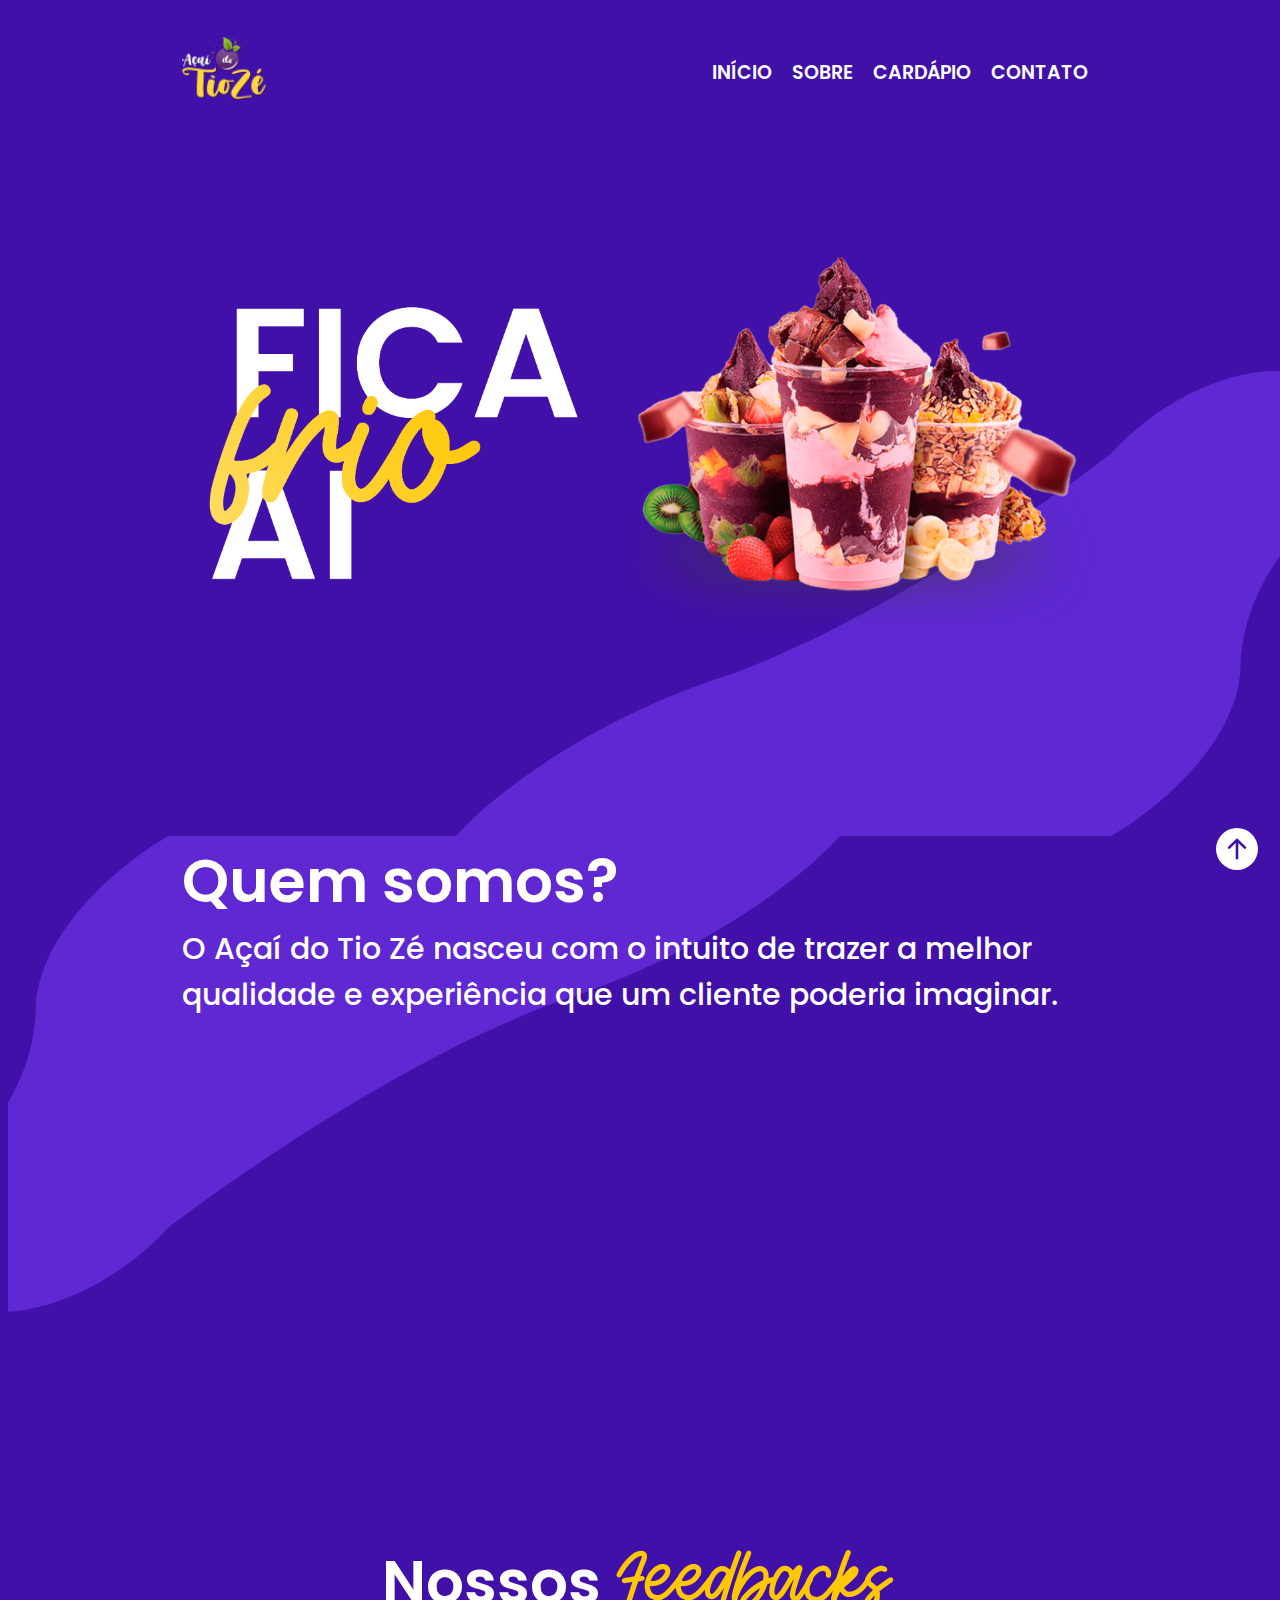
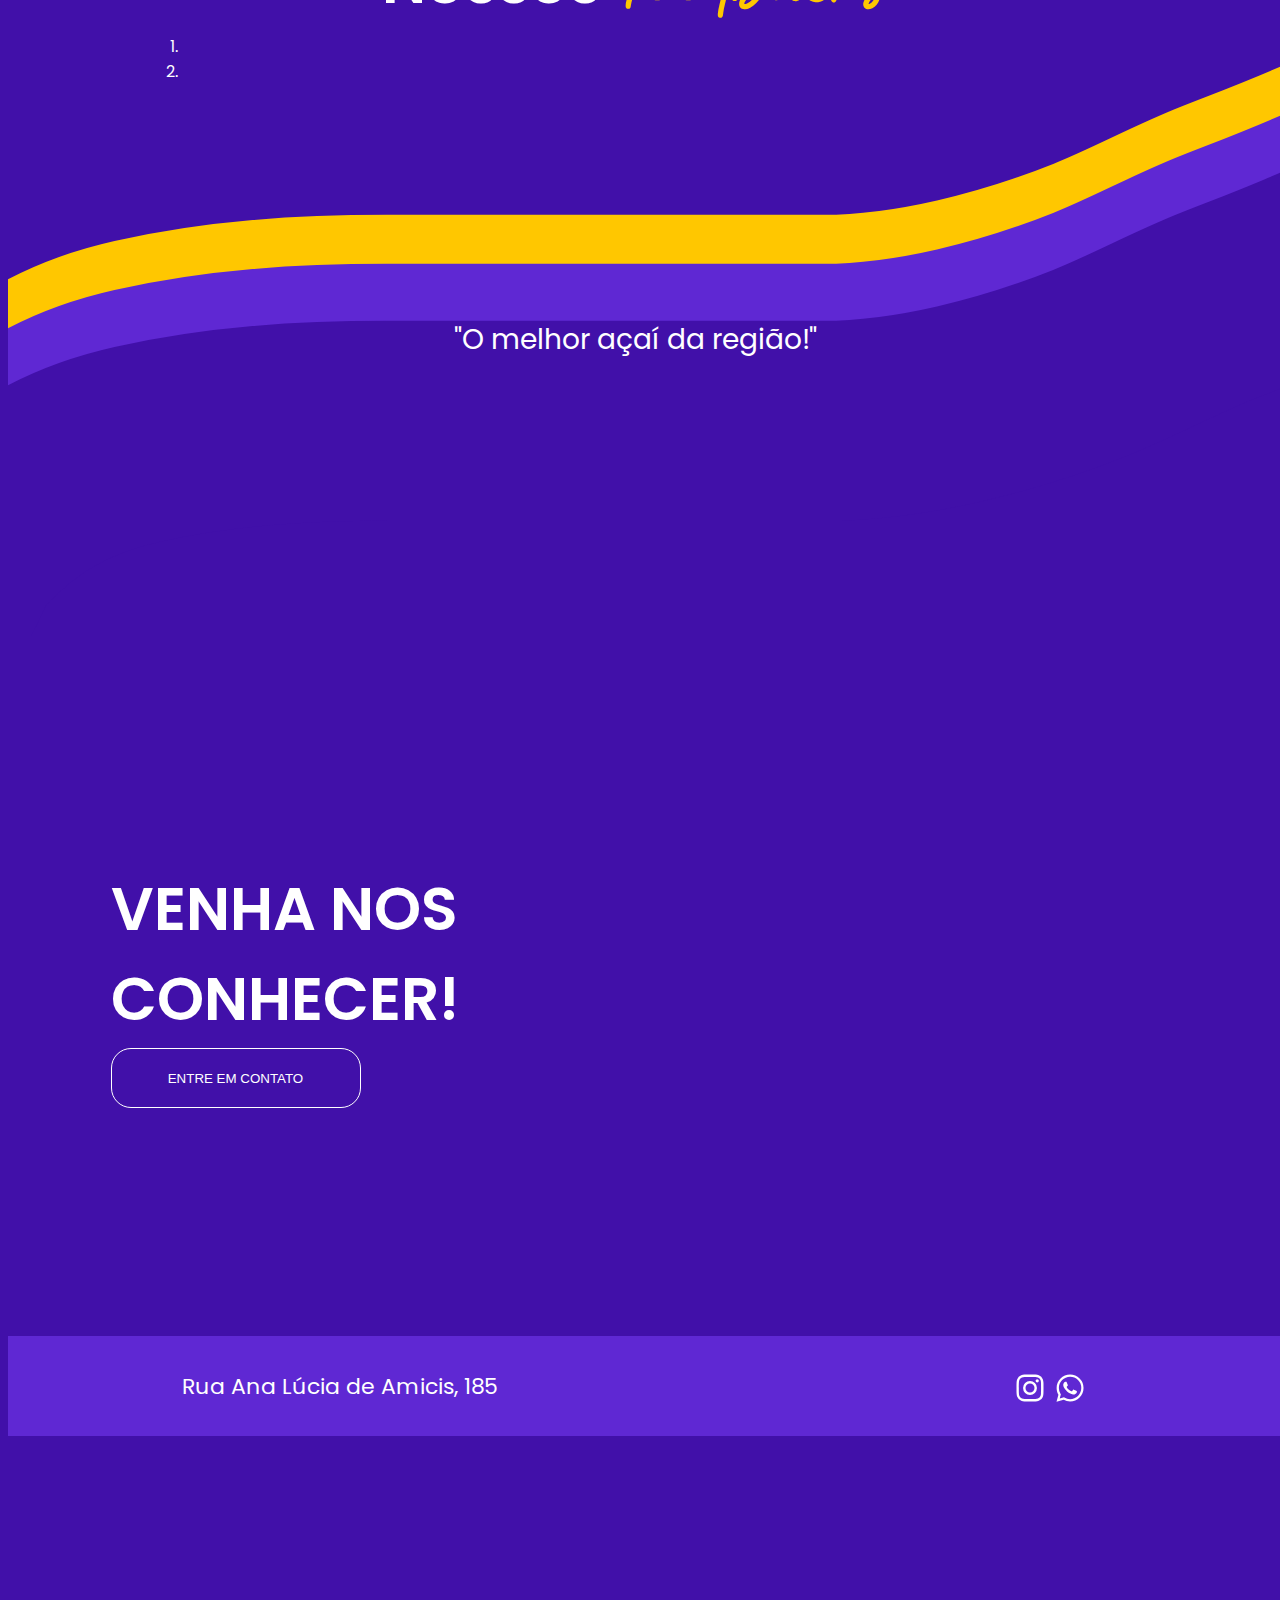
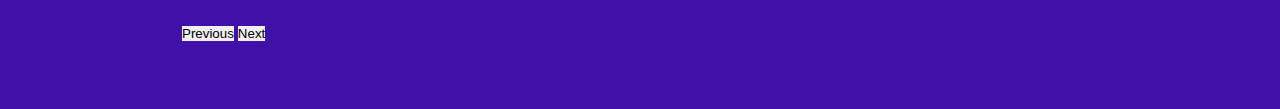
<file: sitetcc/index.html>
<!doctype html>
<html lang="pt-BR">

<head>
  <title>Teste</title>
  <!-- Required meta tags -->
  <meta charset="utf-8">
  <meta name="viewport" content="width=device-width, initial-scale=1, shrink-to-fit=no">

  <!-- Bootstrap CSS v5.2.1 -->
  <link href="https://cdn.jsdelivr.net/npm/bootstrap@5.2.1/dist/css/bootstrap.min.css" rel="stylesheet"
    integrity="sha384-iYQeCzEYFbKjA/T2uDLTpkwGzCiq6soy8tYaI1GyVh/UjpbCx/TYkiZhlZB6+fzT" crossorigin="anonymous">
  <link rel="stylesheet" type="text/css" href="./CSS/style.css">

</head>

<body>
  <header>
    <div class="logo"><img src="./IMG/LOGO.png"></div>
        <ul>
            <li><a href="#">INÍCIO</a></li>
            <li><a href="#">SOBRE</a></li>
            <li><a href="#">CARDÁPIO</a></li>
            <li><a href="#">CONTATO</a></li>
        </ul>
  </header>
  <main>
      <section class="pg_inicial">
        <div class="row">
        <div class="col-4">
            <div class="card">
            <div class="card-body">
                <img class="img-ffa" src="./IMG/img-ffa.png">
            </div>
            </div>
        </div>
        <div class="col-4">
            <div class="card">
            <div class="card-body">
                <img src="./IMG/svg-ffa.svg">
            </div>
            </div>
        </div>
        </div>
    </section>

    <section class="quem_somos">
        <div>
          <h1>Quem somos?</h1>
          <p>O Açaí do Tio Zé nasceu com o intuito de trazer a melhor qualidade e experiência que um cliente poderia imaginar.</p>
        </div>
    </section>

    <section class="criatividade">
      <div class="teste">
        <div class="titulo">
          <h2>Nossos <span>Feedbacks</span></h2>
        </div>
  
        <div id="carrossel" class="carousel slide" data-bs-ride="carousel">
          <ol class="carousel-indicators">
            <li data-bs-target="#carrossel" data-bs-slide-to="0" class="active" aria-current="true" aria-label="First slide"></li>
            <li data-bs-target="#carrossel" data-bs-slide-to="1" aria-label="Second slide"></li>
            <li data-bs-target="#carrossel" data-bs-slide-to="2" aria-label="Third slide"></li>
          </ol>
          <div class="carousel-inner" role="listbox">
            <div class="carousel-item active">
              <p>"O melhor açaí da região!"</p>
            </div>
            <div class="carousel-item">
              <p>"O melhor açaí da região!"</p>
            </div>
            <div class="carousel-item">
              <p>"O melhor açaí da região!"</p>
            </div>
          </div>
          <button class="carousel-control-prev" type="button" data-bs-target="#carrossel" data-bs-slide="prev">
            <span class="carousel-control-prev-icon" aria-hidden="true"></span>
            <span class="visually-hidden">Previous</span>
          </button>
          <button class="carousel-control-next" type="button" data-bs-target="#carrossel" data-bs-slide="next">
            <span class="carousel-control-next-icon" aria-hidden="true"></span>
            <span class="visually-hidden">Next</span>
            </button>
        </div>
      </div>
    </section>

    <section class="contato">
      <div>
        <h3>VENHA NOS CONHECER!</h3>
        <a href="#"><button>ENTRE EM CONTATO</button></a>
      </div>

      <div class="mapa">
        <iframe src="https://www.google.com/maps/embed?pb=!1m18!1m12!1m3!1d3652.31774659576!2d-46.77931254985009!3d-23.736045984520928!2m3!1f0!2f0!3f0!3m2!1i1024!2i768!4f13.1!3m3!1m2!1s0x94ce4da4a992c5e3%3A0x5a081f9c6fe98b45!2sR.%20Ana%20L%C3%BAcia%20de%20Amicis%2C%20185%20-%20Jardim%20Vera%20Cruz(Zona%20Sul)%2C%20S%C3%A3o%20Paulo%20-%20SP%2C%2004965-020!5e0!3m2!1spt-BR!2sbr!4v1669580734005!5m2!1spt-BR!2sbr" width="600" height="450" style="border:0;" allowfullscreen="" loading="lazy" referrerpolicy="no-referrer-when-downgrade"></iframe>
      </div>
    </section>

    <button class="scrollTop" onclick="backTop();">
      <svg xmlns="http://www.w3.org/2000/svg" width="42" height="42" fill="#FFF" class="bi bi-arrow-up-circle-fill" viewBox="0 0 16 16">
        <path d="M16 8A8 8 0 1 0 0 8a8 8 0 0 0 16 0zm-7.5 3.5a.5.5 0 0 1-1 0V5.707L5.354 7.854a.5.5 0 1 1-.708-.708l3-3a.5.5 0 0 1 .708 0l3 3a.5.5 0 0 1-.708.708L8.5 5.707V11.5z"/>
      </svg>
    </button>
  </main>

  <footer>
    <span>Rua Ana Lúcia de Amicis, 185</span>
    <div class="icons-footer">
      <svg xmlns="http://www.w3.org/2000/svg" width="36" height="36" viewBox="0 0 24 24" style="fill: rgba(255, 255, 255);transform: msFilter"><path d="M11.999 7.377a4.623 4.623 0 1 0 0 9.248 4.623 4.623 0 0 0 0-9.248zm0 7.627a3.004 3.004 0 1 1 0-6.008 3.004 3.004 0 0 1 0 6.008z"></path><circle cx="16.806" cy="7.207" r="1.078"></circle><path d="M20.533 6.111A4.605 4.605 0 0 0 17.9 3.479a6.606 6.606 0 0 0-2.186-.42c-.963-.042-1.268-.054-3.71-.054s-2.755 0-3.71.054a6.554 6.554 0 0 0-2.184.42 4.6 4.6 0 0 0-2.633 2.632 6.585 6.585 0 0 0-.419 2.186c-.043.962-.056 1.267-.056 3.71 0 2.442 0 2.753.056 3.71.015.748.156 1.486.419 2.187a4.61 4.61 0 0 0 2.634 2.632 6.584 6.584 0 0 0 2.185.45c.963.042 1.268.055 3.71.055s2.755 0 3.71-.055a6.615 6.615 0 0 0 2.186-.419 4.613 4.613 0 0 0 2.633-2.633c.263-.7.404-1.438.419-2.186.043-.962.056-1.267.056-3.71s0-2.753-.056-3.71a6.581 6.581 0 0 0-.421-2.217zm-1.218 9.532a5.043 5.043 0 0 1-.311 1.688 2.987 2.987 0 0 1-1.712 1.711 4.985 4.985 0 0 1-1.67.311c-.95.044-1.218.055-3.654.055-2.438 0-2.687 0-3.655-.055a4.96 4.96 0 0 1-1.669-.311 2.985 2.985 0 0 1-1.719-1.711 5.08 5.08 0 0 1-.311-1.669c-.043-.95-.053-1.218-.053-3.654 0-2.437 0-2.686.053-3.655a5.038 5.038 0 0 1 .311-1.687c.305-.789.93-1.41 1.719-1.712a5.01 5.01 0 0 1 1.669-.311c.951-.043 1.218-.055 3.655-.055s2.687 0 3.654.055a4.96 4.96 0 0 1 1.67.311 2.991 2.991 0 0 1 1.712 1.712 5.08 5.08 0 0 1 .311 1.669c.043.951.054 1.218.054 3.655 0 2.436 0 2.698-.043 3.654h-.011z"></path></svg>

      <svg xmlns="http://www.w3.org/2000/svg" width="36" height="36" viewBox="0 0 24 24" style="fill: rgba(255, 255, 255);transform: msFilter"><path fill-rule="evenodd" clip-rule="evenodd" d="M18.403 5.633A8.919 8.919 0 0 0 12.053 3c-4.948 0-8.976 4.027-8.978 8.977 0 1.582.413 3.126 1.198 4.488L3 21.116l4.759-1.249a8.981 8.981 0 0 0 4.29 1.093h.004c4.947 0 8.975-4.027 8.977-8.977a8.926 8.926 0 0 0-2.627-6.35m-6.35 13.812h-.003a7.446 7.446 0 0 1-3.798-1.041l-.272-.162-2.824.741.753-2.753-.177-.282a7.448 7.448 0 0 1-1.141-3.971c.002-4.114 3.349-7.461 7.465-7.461a7.413 7.413 0 0 1 5.275 2.188 7.42 7.42 0 0 1 2.183 5.279c-.002 4.114-3.349 7.462-7.461 7.462m4.093-5.589c-.225-.113-1.327-.655-1.533-.73-.205-.075-.354-.112-.504.112s-.58.729-.711.879-.262.168-.486.056-.947-.349-1.804-1.113c-.667-.595-1.117-1.329-1.248-1.554s-.014-.346.099-.458c.101-.1.224-.262.336-.393.112-.131.149-.224.224-.374s.038-.281-.019-.393c-.056-.113-.505-1.217-.692-1.666-.181-.435-.366-.377-.504-.383a9.65 9.65 0 0 0-.429-.008.826.826 0 0 0-.599.28c-.206.225-.785.767-.785 1.871s.804 2.171.916 2.321c.112.15 1.582 2.415 3.832 3.387.536.231.954.369 1.279.473.537.171 1.026.146 1.413.089.431-.064 1.327-.542 1.514-1.066.187-.524.187-.973.131-1.067-.056-.094-.207-.151-.43-.263"></path></svg>
    </div>
  </footer>

  <!-- Bootstrap JavaScript Libraries -->
  <script src="https://cdn.jsdelivr.net/npm/@popperjs/core@2.11.6/dist/umd/popper.min.js"
    integrity="sha384-oBqDVmMz9ATKxIep9tiCxS/Z9fNfEXiDAYTujMAeBAsjFuCZSmKbSSUnQlmh/jp3" crossorigin="anonymous">
  </script>

  <script src="https://cdn.jsdelivr.net/npm/bootstrap@5.2.1/dist/js/bootstrap.min.js"
    integrity="sha384-7VPbUDkoPSGFnVtYi0QogXtr74QeVeeIs99Qfg5YCF+TidwNdjvaKZX19NZ/e6oz" crossorigin="anonymous">
  </script>

  <script type="text/javascript">
    window.addEventListener('scroll', function() {
        let scroll = document.querySelector('.scrollTop')
            scroll.classList.toggle('active', window.scrollY > 450)
    })

    function backTop() {
      window.scrollTo({
        top: 0,
        behavior: 'smooth'
      })
    }
  </script>

</body>
</html>
</file>
<file: sitetcc/CSS/style.css>
@import url('https://fonts.googleapis.com/css2?family=Poppins:wght@500;600;700&display=swap');

@font-face {
    font-family: Humming;
    src: url('../FONTS/Humming.otf') format('opentype');
}

body {
    height: 100vh;
    width: 100vw;
}

body * {
    box-sizing: border-box;
    margin: 0;
    border: 0;
    padding: 0;
}

a {
    text-decoration: none;
    color: #FFF;
    font-family: 'Poppins', sans-serif;
    font-weight: 600;
    font-size: 19px;
}

ul {
    display: flex;
    list-style: none;
    gap: 20px;
}

body {
    font-family: 'Poppins', sans-serif;
    background-color: #4110A9;
}

header {
    display: flex;
    align-items: center;
    justify-content: space-between;
    padding: 0 200px 0 174px;
    height: 8rem;
}



.logo img {
    height: 63px;
    width: 85px;
}

section {
    height: 700px;
}

.pg_inicial {
    background-image: url(../IMG/vetor-1.svg);
    background-repeat: no-repeat;
    background-position: right bottom;
    background-size: 65%;
}

.pg_inicial .row {
    display: flex;
    justify-content: space-between;
    padding: 50px 200px 50px 174px;
}

.pg_inicial .row .col-4 {
    width: 30rem;
}

.pg_inicial .row .col-4 .card-body {
    display: flex;
    align-items: center;
    justify-content: center;
    height: 30rem;
}

.pg_inicial .card {
    background-color: transparent;
    border: none;
}

.pg_inicial .img-ffa {
    width: 374px;
    height: 360px;
}

.quem_somos {
    background-image: url(../IMG/vetor-2.svg);
    background-repeat: no-repeat;
    background-position: left top;
    background-size: 65%;
}

.quem_somos div {
    color: white;
    padding: 0 200px 0 174px;
}

.quem_somos div h1, .criatividade div h2, .contato div h3 {
    font-weight: 600;
    font-size: 60px;
}

.quem_somos div p {
    font-weight: 500;
    font-size: 30px;
}

.criatividade {
    background-image: url(../IMG/waves.svg);
    background-repeat: no-repeat;
    background-position: right;
    background-size: 100%;
}

.criatividade .teste {
    display: flex;
    justify-content: center;
    flex-direction: column;
    color: white;
    padding: 0 200px 0 174px;
}

.carousel {
    margin-bottom: 4rem;
  }

.carousel-caption {
  bottom: 3rem;
  z-index: 10;
}

.carousel-item {
  height: 32rem;
  color: #4110A9;
}

#carrossel .active {
    display: flex;
    justify-content: center;
    align-items: center;
}

.active p {
    font-size: 28px;
    color: #FFF;
}

#carrossel li {
    border-radius: 100%;
    width: 4px;
}

@media (min-width: 40em) {
  /* Bump up size of carousel content */
  .carousel-caption p {
    margin-bottom: 1.25rem;
    font-size: 1.25rem;
    line-height: 1.4;
  }

  .featurette-heading {
    font-size: 50px;
  }
}

@media (min-width: 62em) {
  .featurette-heading {
    margin-top: 7rem;
  }
}

.criatividade .titulo {
    display: flex;
    justify-content: center;
    flex-direction: column;
}

.criatividade h2 {
    text-align: center;
}

.criatividade .titulo h2 span {
    font-family: 'Humming';
    font-size: 75px;
    font-weight: 400;
    color: #FFC700;
}

.contato {
    color: white;

    display: flex;
    align-items: center;
    justify-content: center;
}

.contato .mapa iframe{
    border-radius: 0.5rem;
}

.contato h3 {
    width: 475px;
}

.contato button {
    height: 60px;
    width: 250px;
    color: #FFF;
    border: 1px solid #FFF;
    border-radius: 20px;
    background-color: transparent;
    margin-top: 1%;
    transition: 0.2s;
}

.contato button:hover{
    color: #4110A9;
}

.contato a:hover button {
    background-color: #FFF;
}

.scrollTop {
    position: fixed;
    left: 95%;
    top: 92%;
    background: rgba(0, 0, 0, 0);
    z-index: 999;
    cursor: pointer;
    transition: all .4s ease;
}

footer {
    display: flex;
    align-items: center;
    justify-content: space-between;
    width: 100%;
    height: 100px;
    background-color: #5F28D3;
    padding: 0 200px 0 174px;
}

footer span {
    color: #FFF;
    font-size: 22px;
}

footer div {
    width: 70x;
    height: 32px;
}

footer div .icon {
    width: 32px;
    height: 32px;
    color: #FFF;
}
</file>
